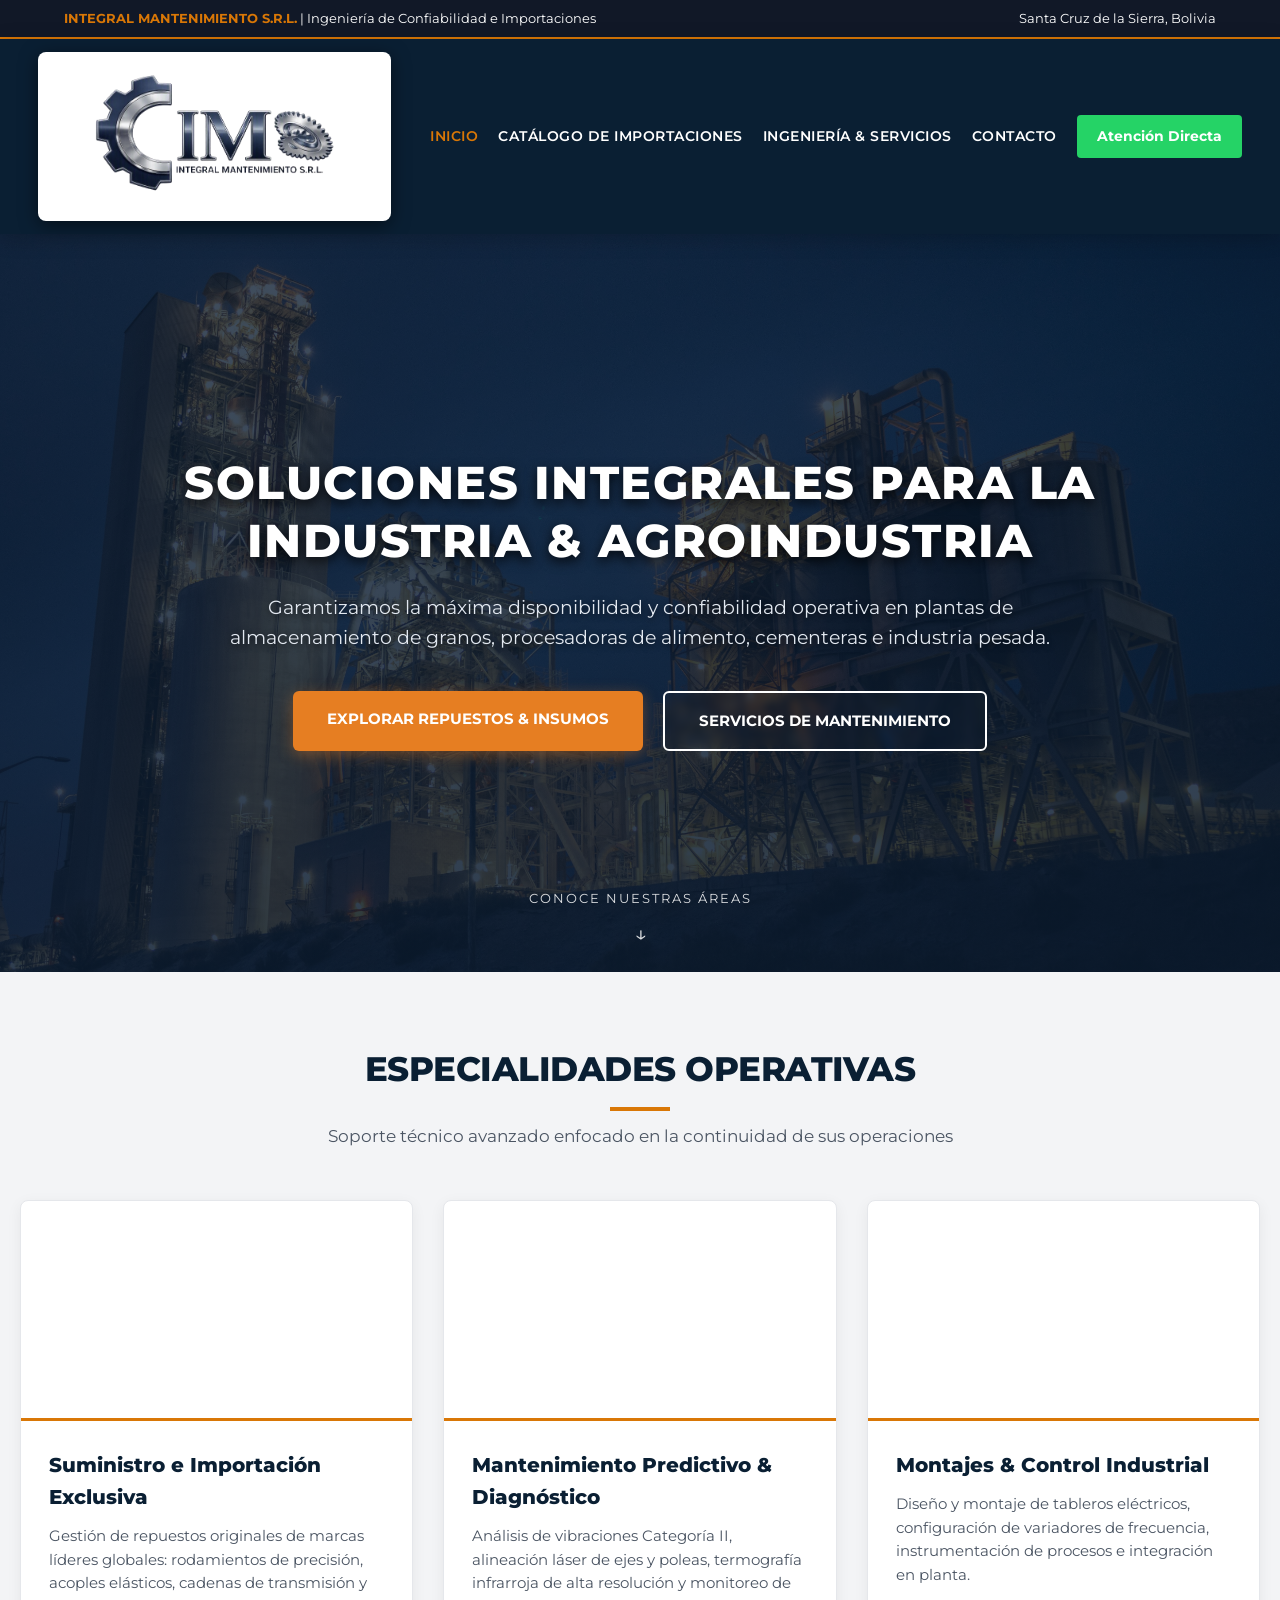
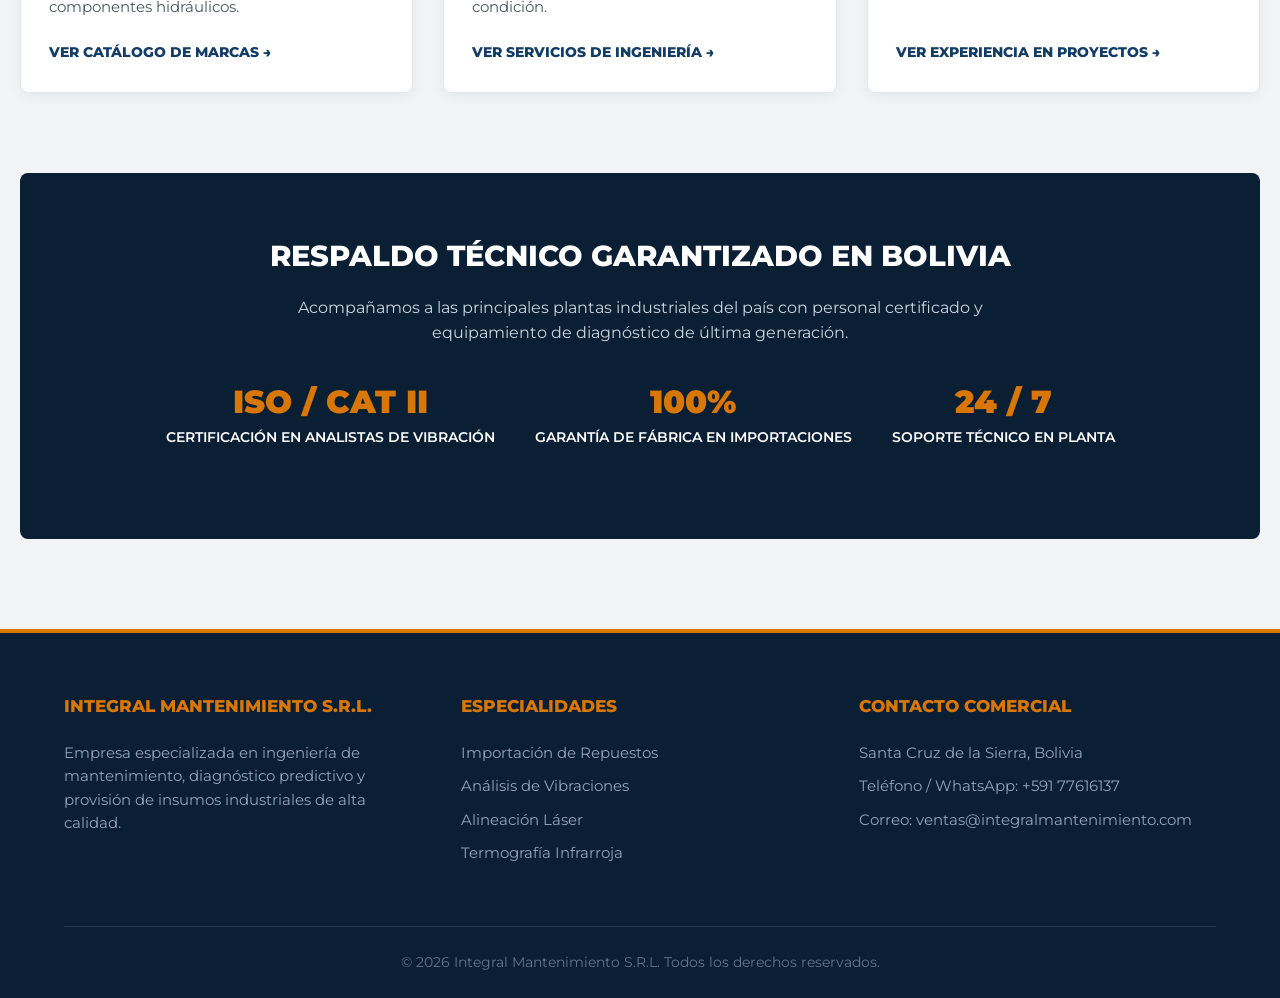
<file: index.html>
<!DOCTYPE html>
<html lang="es">
<head>
  <meta charset="UTF-8">
  <meta name="viewport" content="width=device-width, initial-scale=1.0">
  <title>Integral Mantenimiento S.R.L. | Ingeniería & Importación Agroindustrial</title>
  <link href="https://fonts.googleapis.com/css2?family=Montserrat:wght@400;600;700;800;900&display=swap" rel="stylesheet">
  <style>
    :root {
      --primary: #0a1f33;
      --secondary: #143d66;
      --accent: #d97706;
      --dark: #111827;
      --light: #f3f4f6;
      --white: #ffffff;
      --gray: #4b5563;
      --border: #e5e7eb;
    }

    * { margin: 0; padding: 0; box-sizing: border-box; font-family: 'Montserrat', sans-serif; }
    body { background-color: var(--light); color: var(--dark); line-height: 1.6; }

    /* Top Bar */
    .top-bar { background: var(--dark); color: var(--white); font-size: 0.82rem; padding: 8px 5%; display: flex; justify-content: space-between; align-items: center; border-bottom: 2px solid var(--accent); }
    .top-bar span { color: var(--accent); font-weight: 700; }

    /* Header Nav */
    header { background: var(--primary); padding: 1.2rem 5%; position: sticky; top: 0; z-index: 1000; box-shadow: 0 4px 20px rgba(0,0,0,0.2); }
    .nav-container { max-width: 1280px; margin: 0 auto; display: flex; justify-content: space-between; align-items: center; }
    .brand-logo { color: var(--white); font-size: 1.35rem; font-weight: 900; letter-spacing: -0.5px; text-decoration: none; display: flex; align-items: center; gap: 6px; }
    .brand-logo span { color: var(--accent); }
    nav { display: flex; gap: 24px; align-items: center; }
    nav a { color: var(--white); text-decoration: none; font-weight: 600; font-size: 0.88rem; transition: color 0.3s; text-transform: uppercase; letter-spacing: 0.5px; }
    nav a:hover, nav a.active { color: var(--accent); }
    .btn-ws-header { background: #25d366; color: var(--white) !important; padding: 10px 20px; border-radius: 4px; font-weight: 700; text-transform: none; letter-spacing: 0; transition: background 0.3s; }
    .btn-ws-header:hover { background: #1ebd59; }

    /* Hero Agroindustrial */
    .hero { background: linear-gradient(rgba(10, 31, 51, 0.88), rgba(10, 31, 51, 0.88)), url('https://images.unsplash.com/photo-1595246140625-573b715d11dc?auto=format&fit=crop&w=1600&q=80') center/cover; color: var(--white); padding: 110px 5% 100px; text-align: center; }
    .hero h1 { font-size: 2.7rem; font-weight: 900; margin-bottom: 18px; text-transform: uppercase; letter-spacing: 0.5px; line-height: 1.2; }
    .hero p { font-size: 1.15rem; max-width: 880px; margin: 0 auto 35px; color: #cbd5e1; font-weight: 400; }
    .hero-buttons { display: flex; gap: 18px; justify-content: center; }
    .btn-main { background: var(--accent); color: var(--white); padding: 14px 32px; border-radius: 4px; font-weight: 800; text-decoration: none; text-transform: uppercase; font-size: 0.9rem; transition: all 0.3s; box-shadow: 0 4px 12px rgba(217, 119, 6, 0.3); }
    .btn-sec { background: transparent; border: 2px solid var(--white); color: var(--white); padding: 14px 32px; border-radius: 4px; font-weight: 700; text-decoration: none; text-transform: uppercase; font-size: 0.9rem; transition: all 0.3s; }
    .btn-main:hover { background: #b45309; transform: translateY(-2px); }
    .btn-sec:hover { background: rgba(255,255,255,0.1); transform: translateY(-2px); }

    /* Contenedor */
    .container { max-width: 1280px; margin: 70px auto; padding: 0 20px; }
    .section-header { text-align: center; margin-bottom: 50px; }
    .section-title { font-size: 2.1rem; color: var(--primary); font-weight: 800; text-transform: uppercase; letter-spacing: -0.5px; }
    .section-title::after { content: ''; width: 60px; height: 4px; background: var(--accent); display: block; margin: 12px auto 0; }
    .section-subtitle { color: var(--gray); font-size: 1.05rem; margin-top: 12px; }

    /* Grilla Soluciones */
    .solutions-grid { display: grid; grid-template-columns: repeat(auto-fit, minmax(340px, 1fr)); gap: 30px; }
    .card { background: var(--white); border-radius: 8px; overflow: hidden; box-shadow: 0 4px 15px rgba(0,0,0,0.06); border: 1px solid var(--border); transition: all 0.3s; display: flex; flex-direction: column; }
    .card:hover { transform: translateY(-8px); box-shadow: 0 12px 25px rgba(0,0,0,0.12); }
    .card-img { width: 100%; height: 220px; background-size: cover; background-position: center; border-bottom: 3px solid var(--accent); }
    .card-body { padding: 28px; display: flex; flex-direction: column; flex-grow: 1; }
    .card-title { font-size: 1.25rem; color: var(--primary); font-weight: 800; margin-bottom: 12px; }
    .card-text { font-size: 0.92rem; color: var(--gray); margin-bottom: 22px; flex-grow: 1; line-height: 1.6; }
    .card-link { color: var(--secondary); font-weight: 800; text-decoration: none; font-size: 0.9rem; text-transform: uppercase; display: inline-flex; align-items: center; gap: 8px; transition: color 0.2s; }
    .card-link:hover { color: var(--accent); }

    /* Respaldo / Confianza */
    .trust-banner { background: var(--primary); color: var(--white); padding: 60px 5%; border-radius: 8px; margin: 80px 0 20px; text-align: center; }
    .trust-banner h3 { font-size: 1.8rem; font-weight: 800; margin-bottom: 15px; text-transform: uppercase; }
    .trust-banner p { color: #cbd5e1; max-width: 800px; margin: 0 auto 30px; font-size: 1rem; }
    .trust-stats { display: flex; flex-wrap: wrap; justify-content: center; gap: 40px; margin-top: 30px; }
    .stat-item h4 { font-size: 2rem; color: var(--accent); font-weight: 900; }
    .stat-item p { color: var(--white); font-size: 0.85rem; font-weight: 600; text-transform: uppercase; }

    /* Footer */
    footer { background: var(--primary); color: var(--white); padding: 60px 5% 25px; margin-top: 90px; border-top: 4px solid var(--accent); }
    .footer-container { max-width: 1280px; margin: 0 auto; display: grid; grid-template-columns: repeat(auto-fit, minmax(260px, 1fr)); gap: 40px; }
    .footer-col h4 { font-size: 1.05rem; margin-bottom: 22px; color: var(--accent); text-transform: uppercase; font-weight: 800; }
    .footer-col p, .footer-col a { color: #94a3b8; text-decoration: none; font-size: 0.92rem; display: block; margin-bottom: 10px; transition: color 0.2s; }
    .footer-col a:hover { color: var(--white); }
    .footer-bottom { border-top: 1px solid rgba(255,255,255,0.1); margin-top: 50px; padding-top: 25px; text-align: center; font-size: 0.85rem; color: #64748b; }
  </style>
</head>
<body>

  <!-- Top Bar -->
  <div class="top-bar">
    <div><span>INTEGRAL MANTENIMIENTO S.R.L.</span> | Ingeniería de Confiabilidad e Importaciones</div>
    <div>Santa Cruz de la Sierra, Bolivia</div>
  </div>

  <!-- Header / Nav -->
<header style="padding: 0.8rem 3%;">
    <div class="nav-container" style="display: flex; justify-content: space-between; align-items: center; gap: 20px;">
      
      <!-- Logo Maximizado en Tarjeta Panorámica -->
      <a href="index.html" class="brand-logo" style="background: #ffffff; padding: 12px 40px; border-radius: 8px; display: flex; align-items: center; justify-content: center; box-shadow: 0 4px 18px rgba(0,0,0,0.5); text-decoration: none; flex-grow: 0;">
        <img src="logo.png" alt="Integral Mantenimiento S.R.L." style="height: 145px; width: auto; max-width: 100%; object-fit: contain; display: block;">
      </a>

      <nav style="display: flex; gap: 20px; align-items: center;">
        <a href="index.html" class="active">Inicio</a>
        <a href="productos.html">Catálogo de Importaciones</a>
        <a href="servicios.html">Ingeniería & Servicios</a>
        <a href="contacto.html">Contacto</a>
        <a href="https://wa.me/59177616137?text=Hola,%20deseo%20solicitar%20asesoría%20técnica" class="btn-ws-header" target="_blank">Atención Directa</a>
      </nav>

    </div>
  </header>
 <!-- Hero Principal Estilo Cormaq (Pantalla Completa con Imagen de Fondo) -->
  <section class="hero" style="position: relative; min-height: 82vh; background: linear-gradient(rgba(11, 28, 48, 0.78), rgba(11, 28, 48, 0.85)), url('banner-aereo.jpg')  center/cover no-repeat; display: flex; flex-direction: column; justify-content: center; align-items: center; text-align: center; padding: 60px 20px; color: #ffffff;">
    
    <div style="max-width: 1000px; margin: auto; z-index: 2;">
      
      <!-- Eslogan Principal -->
      <h1 style="font-size: 2.9rem; font-weight: 800; text-transform: uppercase; letter-spacing: 1.5px; line-height: 1.25; margin-bottom: 22px; text-shadow: 0 4px 12px rgba(0,0,0,0.8);">
        SOLUCIONES INTEGRALES PARA LA INDUSTRIA & AGROINDUSTRIA
      </h1>
      
      <!-- Subtítulo -->
      <p style="font-size: 1.2rem; max-width: 820px; margin: 0 auto 38px auto; color: #e2e8f0; line-height: 1.6; text-shadow: 0 2px 6px rgba(0,0,0,0.6);">
        Garantizamos la máxima disponibilidad y confiabilidad operativa en plantas de almacenamiento de granos, procesadoras de alimento, cementeras e industria pesada.
      </p>

      <!-- Botones de Acción -->
      <div style="display: flex; gap: 20px; justify-content: center; flex-wrap: wrap;">
        <a href="productos.html" style="background: #e67e22; color: #ffffff; padding: 16px 34px; border-radius: 6px; font-weight: bold; text-decoration: none; text-transform: uppercase; font-size: 0.95rem; box-shadow: 0 4px 15px rgba(230, 126, 34, 0.4); transition: all 0.3s ease;">
          Explorar Repuestos & Insumos
        </a>
        <a href="servicios.html" style="border: 2px solid #ffffff; color: #ffffff; padding: 16px 34px; border-radius: 6px; font-weight: bold; text-decoration: none; text-transform: uppercase; font-size: 0.95rem; backdrop-filter: blur(4px); transition: all 0.3s ease;">
          Servicios de Mantenimiento
        </a>
      </div>

    </div>

    <!-- Indicador de desplazamiento (Flecha animada hacia abajo) -->
    <div style="position: absolute; bottom: 20px; left: 50%; transform: translateX(-50%); text-align: center; color: #ffffff; opacity: 0.85;">
      <span style="font-size: 0.8rem; text-transform: uppercase; letter-spacing: 2px; display: block; margin-bottom: 6px;">Conoce nuestras áreas</span>
      <div style="font-size: 1.4rem; animation: bounce 2s infinite;">↓</div>
    </div>

  </section>

  <!-- Animación para la flecha -->
  <style>
    @keyframes bounce {
      0%, 20%, 50%, 80%, 100% { transform: translateY(0); }
      40% { transform: translateY(-8px); }
      60% { transform: translateY(-4px); }
    }
  </style>

  <!-- Unidades Principales -->
  <div class="container">
    <div class="section-header">
      <h2 class="section-title">Especialidades Operativas</h2>
      <p class="section-subtitle">Soporte técnico avanzado enfocado en la continuidad de sus operaciones</p>
    </div>

    <div class="solutions-grid">
      <!-- Tarjeta 1: Importación de Componentes -->
      <div class="card">
        <div class="card-img" style="background-image: url('https://images.unsplash.com/photo-1581092160607-ee22621dd758?auto=format&fit=crop&w=800&q=80');"></div>
        <div class="card-body">
          <h3 class="card-title">Suministro e Importación Exclusiva</h3>
          <p class="card-text">Gestión de repuestos originales de marcas líderes globales: rodamientos de precisión, acoples elásticos, cadenas de transmisión y componentes hidráulicos.</p>
          <a href="productos.html" class="card-link">Ver catálogo de marcas &rarr;</a>
        </div>
      </div>

      <!-- Tarjeta 2: Mantenimiento Predictivo -->
      <div class="card">
        <div class="card-img" style="background-image: url('https://images.unsplash.com/photo-1581092335397-9583fe92d232?auto=format&fit=crop&w=800&q=80');"></div>
        <div class="card-body">
          <h3 class="card-title">Mantenimiento Predictivo & Diagnóstico</h3>
          <p class="card-text">Análisis de vibraciones Categoría II, alineación láser de ejes y poleas, termografía infrarroja de alta resolución y monitoreo de condición.</p>
          <a href="servicios.html" class="card-link">Ver servicios de ingeniería &rarr;</a>
        </div>
      </div>

      <!-- Tarjeta 3: Automatización e Instalaciones -->
      <div class="card">
        <div class="card-img" style="background-image: url('https://images.unsplash.com/photo-1581091226825-a6a2a5aee158?auto=format&fit=crop&w=800&q=80');"></div>
        <div class="card-body">
          <h3 class="card-title">Montajes & Control Industrial</h3>
          <p class="card-text">Diseño y montaje de tableros eléctricos, configuración de variadores de frecuencia, instrumentación de procesos e integración en planta.</p>
          <a href="servicios.html" class="card-link">Ver experiencia en proyectos &rarr;</a>
        </div>
      </div>
    </div>

    <!-- Banner de Confianza -->
    <div class="trust-banner">
      <h3>Respaldo Técnico Garantizado en Bolivia</h3>
      <p>Acompañamos a las principales plantas industriales del país con personal certificado y equipamiento de diagnóstico de última generación.</p>
      <div class="trust-stats">
        <div class="stat-item">
          <h4>ISO / CAT II</h4>
          <p>Certificación en Analistas de Vibración</p>
        </div>
        <div class="stat-item">
          <h4>100%</h4>
          <p>Garantía de Fábrica en Importaciones</p>
        </div>
        <div class="stat-item">
          <h4>24 / 7</h4>
          <p>Soporte Técnico en Planta</p>
        </div>
      </div>
    </div>
  </div>

  <!-- Pie de Página Corporativo -->
  <footer>
    <div class="footer-container">
      <div class="footer-col">
        <h4>INTEGRAL MANTENIMIENTO S.R.L.</h4>
        <p>Empresa especializada en ingeniería de mantenimiento, diagnóstico predictivo y provisión de insumos industriales de alta calidad.</p>
      </div>
      <div class="footer-col">
        <h4>Especialidades</h4>
        <a href="productos.html">Importación de Repuestos</a>
        <a href="servicios.html">Análisis de Vibraciones</a>
        <a href="servicios.html">Alineación Láser</a>
        <a href="servicios.html">Termografía Infrarroja</a>
      </div>
      <div class="footer-col">
        <h4>Contacto Comercial</h4>
        <p>Santa Cruz de la Sierra, Bolivia</p>
        <p>Teléfono / WhatsApp: +591 77616137</p>
        <p>Correo: ventas@integralmantenimiento.com</p>
      </div>
    </div>
    <div class="footer-bottom">
      &copy; 2026 Integral Mantenimiento S.R.L. Todos los derechos reservados.
    </div>
  </footer>

</body>
</html>
</file>
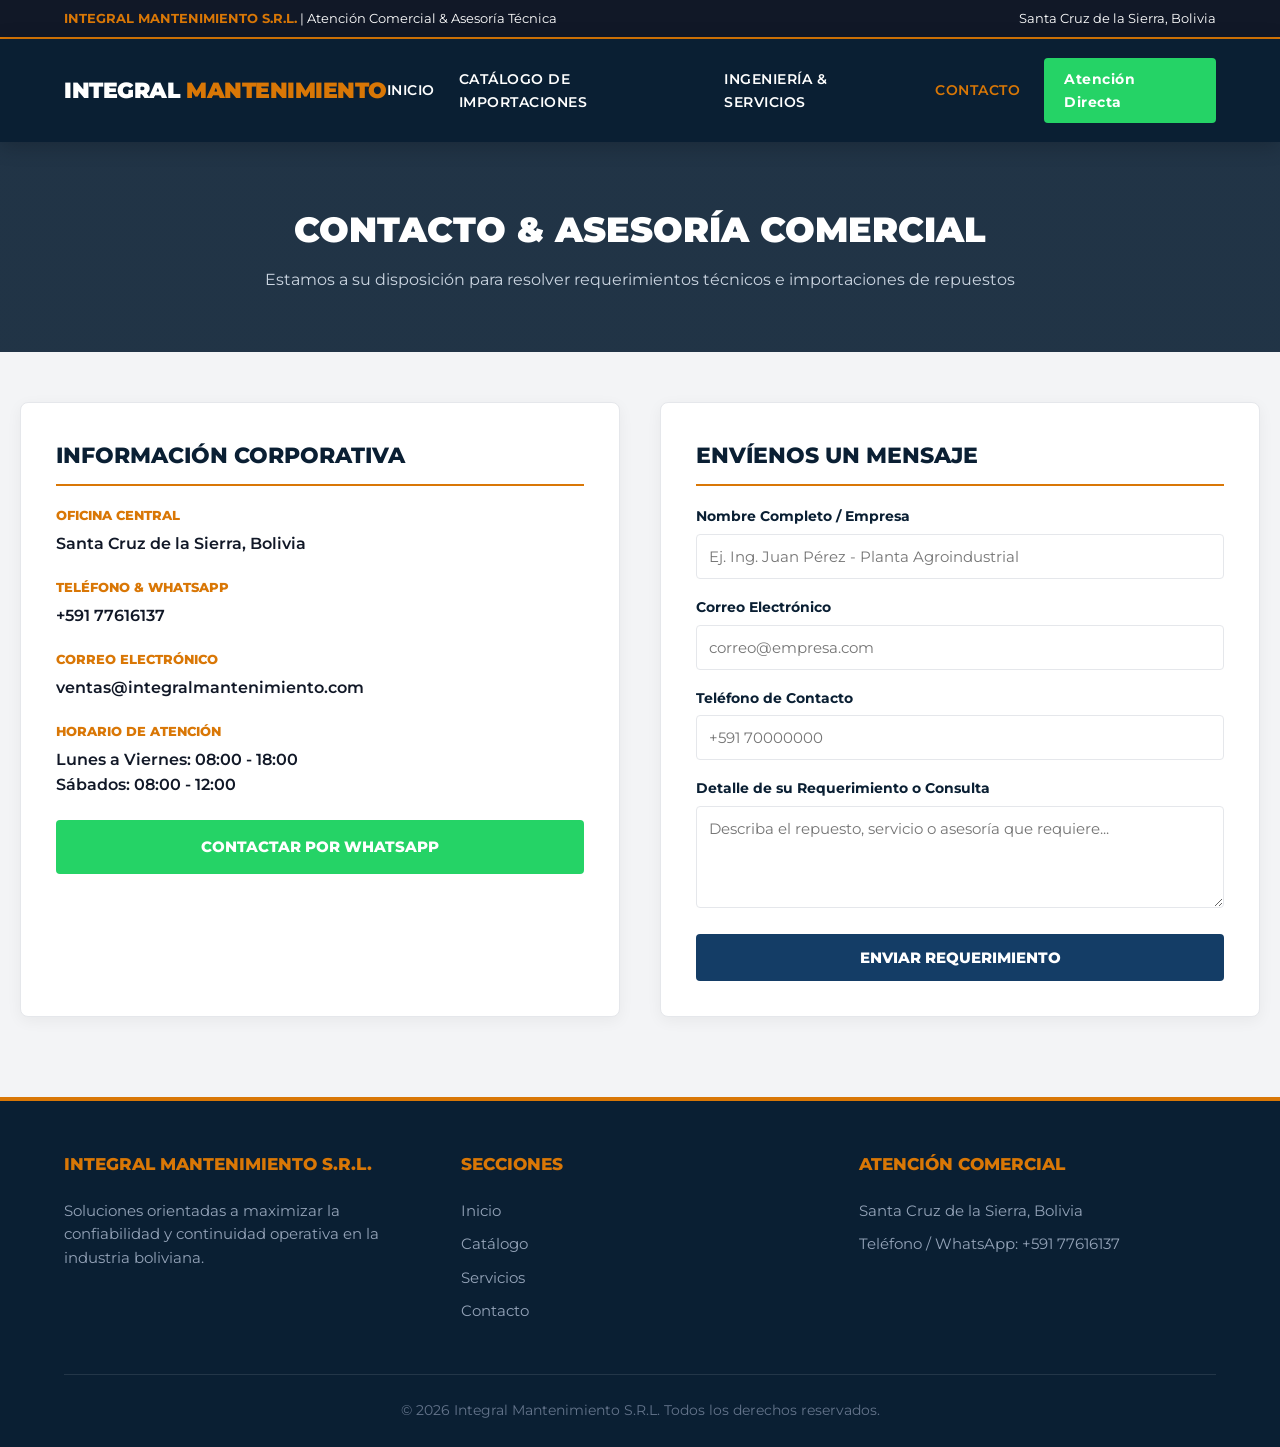
<file: contacto.html>
<!DOCTYPE html>
<html lang="es">
<head>
  <meta charset="UTF-8">
  <meta name="viewport" content="width=device-width, initial-scale=1.0">
  <title>Contacto & Ubicación | Integral Mantenimiento S.R.L.</title>
  <link href="https://fonts.googleapis.com/css2?family=Montserrat:wght@400;600;700;800;900&display=swap" rel="stylesheet">
  <style>
    :root {
      --primary: #0a1f33;
      --secondary: #143d66;
      --accent: #d97706;
      --dark: #111827;
      --light: #f3f4f6;
      --white: #ffffff;
      --gray: #4b5563;
      --border: #e5e7eb;
    }

    * { margin: 0; padding: 0; box-sizing: border-box; font-family: 'Montserrat', sans-serif; }
    body { background-color: var(--light); color: var(--dark); line-height: 1.6; }

    .top-bar { background: var(--dark); color: var(--white); font-size: 0.82rem; padding: 8px 5%; display: flex; justify-content: space-between; align-items: center; border-bottom: 2px solid var(--accent); }
    .top-bar span { color: var(--accent); font-weight: 700; }

    header { background: var(--primary); padding: 1.2rem 5%; position: sticky; top: 0; z-index: 1000; box-shadow: 0 4px 20px rgba(0,0,0,0.2); }
    .nav-container { max-width: 1280px; margin: 0 auto; display: flex; justify-content: space-between; align-items: center; }
    .brand-logo { color: var(--white); font-size: 1.35rem; font-weight: 900; letter-spacing: -0.5px; text-decoration: none; display: flex; align-items: center; gap: 6px; }
    .brand-logo span { color: var(--accent); }
    nav { display: flex; gap: 24px; align-items: center; }
    nav a { color: var(--white); text-decoration: none; font-weight: 600; font-size: 0.88rem; transition: color 0.3s; text-transform: uppercase; letter-spacing: 0.5px; }
    nav a:hover, nav a.active { color: var(--accent); }
    .btn-ws-header { background: #25d366; color: var(--white) !important; padding: 10px 20px; border-radius: 4px; font-weight: 700; text-transform: none; }

    .page-banner { background: linear-gradient(rgba(10, 31, 51, 0.9), rgba(10, 31, 51, 0.9)), url('https://images.unsplash.com/photo-1581091226825-a6a2a5aee158?auto=format&fit=crop&w=1600&q=80') center/cover; color: var(--white); padding: 60px 5%; text-align: center; }
    .page-banner h1 { font-size: 2.2rem; font-weight: 900; text-transform: uppercase; }
    .page-banner p { color: #cbd5e1; font-size: 1rem; margin-top: 8px; }

    .container { max-width: 1280px; margin: 50px auto; padding: 0 20px; }

    /* Layout Contacto */
    .contact-layout { display: grid; grid-template-columns: repeat(auto-fit, minmax(340px, 1fr)); gap: 40px; }
    .contact-card { background: var(--white); border: 1px solid var(--border); border-radius: 8px; padding: 35px; box-shadow: 0 4px 15px rgba(0,0,0,0.05); }
    .contact-card h3 { font-size: 1.4rem; color: var(--primary); font-weight: 800; margin-bottom: 20px; border-bottom: 2px solid var(--accent); padding-bottom: 10px; text-transform: uppercase; }
    
    .info-item { margin-bottom: 22px; }
    .info-item label { font-size: 0.8rem; font-weight: 800; color: var(--accent); text-transform: uppercase; display: block; margin-bottom: 4px; }
    .info-item p, .info-item a { font-size: 1rem; color: var(--dark); text-decoration: none; font-weight: 600; }
    
    /* Formulario */
    .form-group { margin-bottom: 18px; }
    .form-group label { display: block; font-size: 0.85rem; font-weight: 700; color: var(--primary); margin-bottom: 6px; }
    .form-group input, .form-group textarea { width: 100%; padding: 12px; border: 1px solid var(--border); border-radius: 4px; font-size: 0.95rem; outline: none; }
    .form-group input:focus, .form-group textarea:focus { border-color: var(--secondary); }
    .btn-submit { background: var(--secondary); color: var(--white); width: 100%; padding: 14px; border: none; border-radius: 4px; font-weight: 800; font-size: 0.95rem; text-transform: uppercase; cursor: pointer; transition: background 0.2s; }
    .btn-submit:hover { background: var(--primary); }

    .btn-ws-direct { background: #25d366; color: var(--white); display: flex; align-items: center; justify-content: center; gap: 10px; padding: 15px; border-radius: 4px; text-decoration: none; font-weight: 800; text-transform: uppercase; font-size: 0.95rem; margin-top: 20px; transition: background 0.2s; }
    .btn-ws-direct:hover { background: #1ebd59; }

    footer { background: var(--primary); color: var(--white); padding: 50px 5% 25px; margin-top: 80px; border-top: 4px solid var(--accent); }
    .footer-container { max-width: 1280px; margin: 0 auto; display: grid; grid-template-columns: repeat(auto-fit, minmax(260px, 1fr)); gap: 40px; }
    .footer-col h4 { font-size: 1.05rem; margin-bottom: 22px; color: var(--accent); text-transform: uppercase; font-weight: 800; }
    .footer-col p, .footer-col a { color: #94a3b8; text-decoration: none; font-size: 0.92rem; display: block; margin-bottom: 10px; }
    .footer-bottom { border-top: 1px solid rgba(255,255,255,0.1); margin-top: 40px; padding-top: 25px; text-align: center; font-size: 0.85rem; color: #64748b; }
  </style>
</head>
<body>

  <div class="top-bar">
    <div><span>INTEGRAL MANTENIMIENTO S.R.L.</span> | Atención Comercial & Asesoría Técnica</div>
    <div>Santa Cruz de la Sierra, Bolivia</div>
  </div>

  <header>
    <div class="nav-container">
      <a href="index.html" class="brand-logo">INTEGRAL <span>MANTENIMIENTO</span></a>
      <nav>
        <a href="index.html">Inicio</a>
        <a href="productos.html">Catálogo de Importaciones</a>
        <a href="servicios.html">Ingeniería & Servicios</a>
        <a href="contacto.html" class="active">Contacto</a>
        <a href="https://wa.me/59177616137?text=Hola,%20deseo%20comunicarme%20con%20un%20asesor" class="btn-ws-header" target="_blank">Atención Directa</a>
      </nav>
    </div>
  </header>

  <section class="page-banner">
    <h1>Contacto & Asesoría Comercial</h1>
    <p>Estamos a su disposición para resolver requerimientos técnicos e importaciones de repuestos</p>
  </section>

  <div class="container">

    <div class="contact-layout">

      <!-- Información Corporativa -->
      <div class="contact-card">
        <h3>Información Corporativa</h3>
        
        <div class="info-item">
          <label>Oficina Central</label>
          <p>Santa Cruz de la Sierra, Bolivia</p>
        </div>

        <div class="info-item">
          <label>Teléfono & WhatsApp</label>
          <p><a href="https://wa.me/59177616137" target="_blank">+591 77616137</a></p>
        </div>

        <div class="info-item">
          <label>Correo Electrónico</label>
          <p><a href="mailto:ventas@integralmantenimiento.com">ventas@integralmantenimiento.com</a></p>
        </div>

        <div class="info-item">
          <label>Horario de Atención</label>
          <p>Lunes a Viernes: 08:00 - 18:00</p>
          <p>Sábados: 08:00 - 12:00</p>
        </div>

        <a href="https://wa.me/59177616137?text=Hola,%20solicito%20atención%20comercial%20inmediata" class="btn-ws-direct" target="_blank">
          Contactar por WhatsApp
        </a>
      </div>

      <!-- Formulario de Consulta -->
      <div class="contact-card">
        <h3>Envíenos un Mensaje</h3>
        <form onsubmit="event.preventDefault(); alert('Gracias por su mensaje. Un asesor técnico de Integral Mantenimiento S.R.L. se pondrá en contacto a la brevedad.');">
          <div class="form-group">
            <label>Nombre Completo / Empresa</label>
            <input type="text" placeholder="Ej. Ing. Juan Pérez - Planta Agroindustrial" required>
          </div>
          <div class="form-group">
            <label>Correo Electrónico</label>
            <input type="email" placeholder="correo@empresa.com" required>
          </div>
          <div class="form-group">
            <label>Teléfono de Contacto</label>
            <input type="tel" placeholder="+591 70000000" required>
          </div>
          <div class="form-group">
            <label>Detalle de su Requerimiento o Consulta</label>
            <textarea rows="4" placeholder="Describa el repuesto, servicio o asesoría que requiere..." required></textarea>
          </div>
          <button type="submit" class="btn-submit">Enviar Requerimiento</button>
        </form>
      </div>

    </div>

  </div>

  <footer>
    <div class="footer-container">
      <div class="footer-col">
        <h4>INTEGRAL MANTENIMIENTO S.R.L.</h4>
        <p>Soluciones orientadas a maximizar la confiabilidad y continuidad operativa en la industria boliviana.</p>
      </div>
      <div class="footer-col">
        <h4>Secciones</h4>
        <a href="index.html">Inicio</a>
        <a href="productos.html">Catálogo</a>
        <a href="servicios.html">Servicios</a>
        <a href="contacto.html">Contacto</a>
      </div>
      <div class="footer-col">
        <h4>Atención Comercial</h4>
        <p>Santa Cruz de la Sierra, Bolivia</p>
        <p>Teléfono / WhatsApp: +591 77616137</p>
      </div>
    </div>
    <div class="footer-bottom">
      &copy; 2026 Integral Mantenimiento S.R.L. Todos los derechos reservados.
    </div>
  </footer>

</body>
</html>
</file>
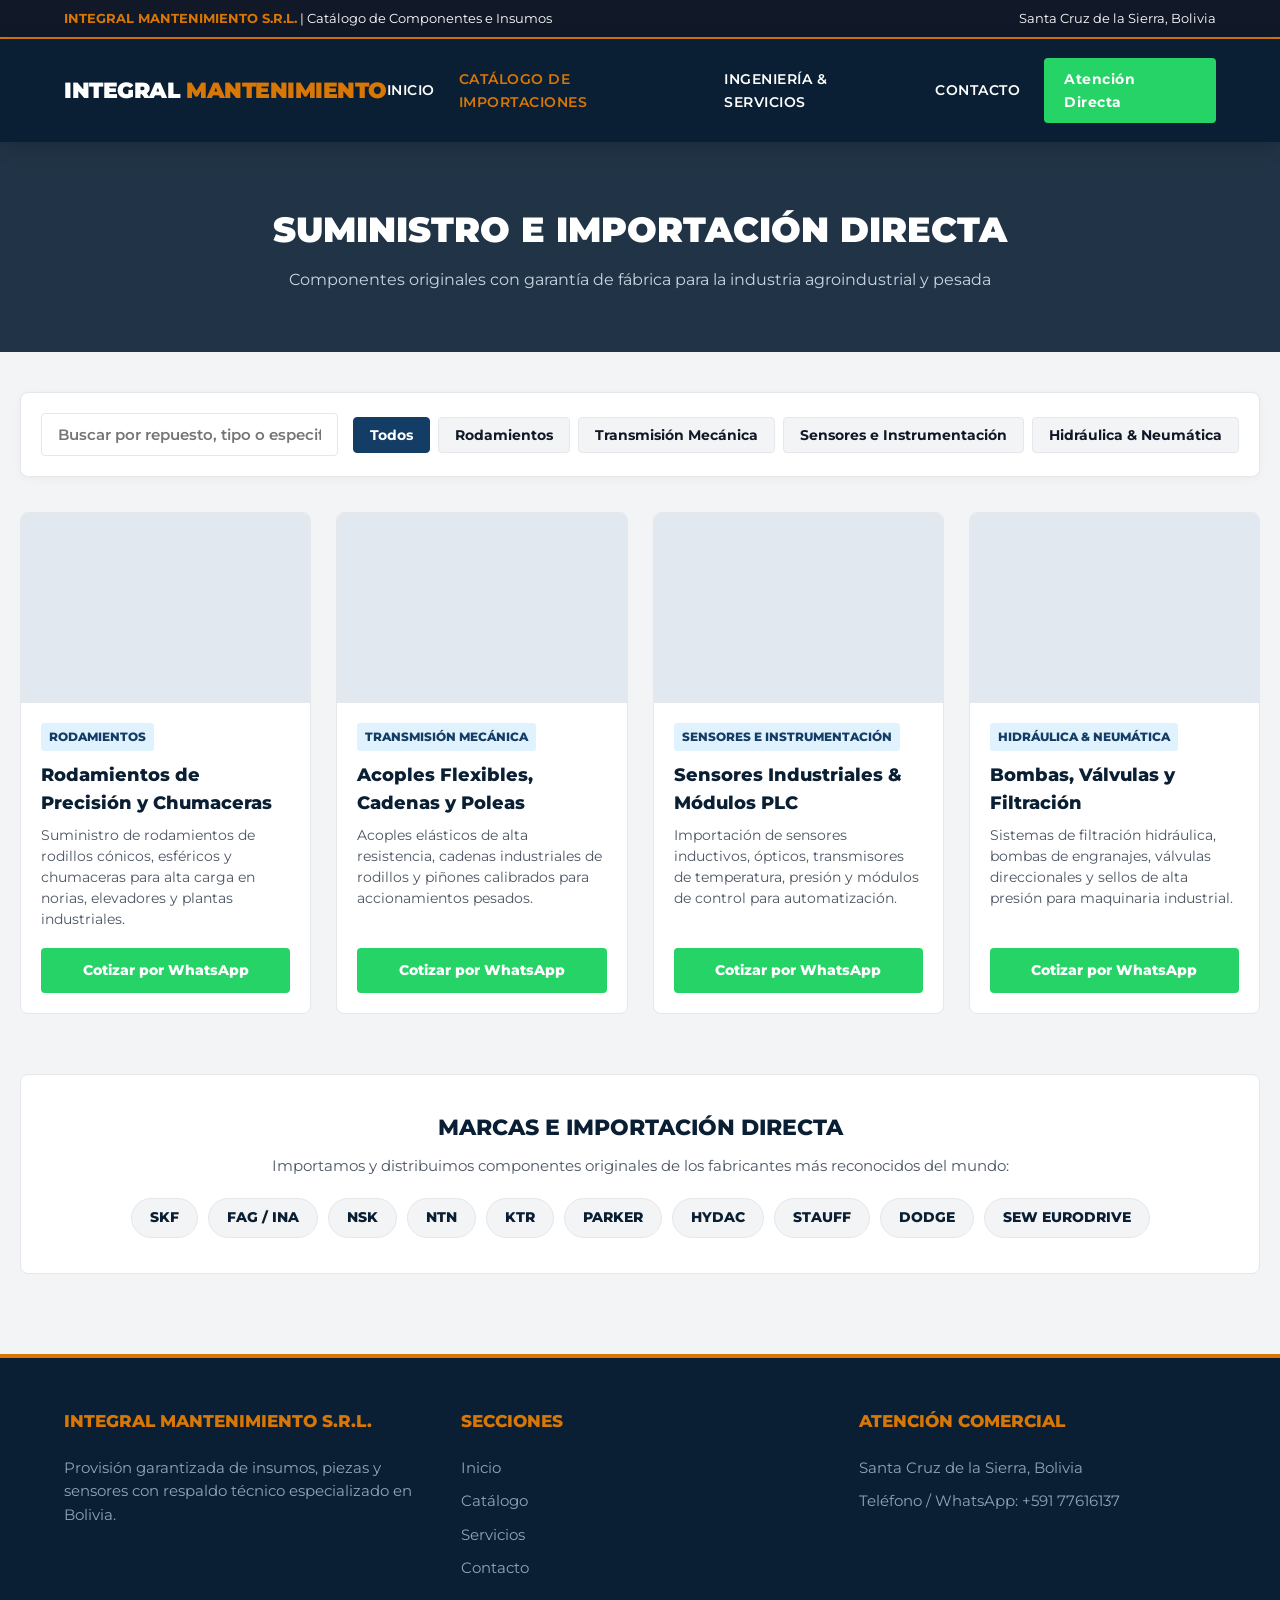
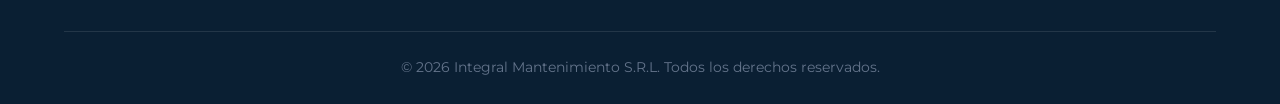
<file: productos.html>
<!DOCTYPE html>
<html lang="es">
<head>
  <meta charset="UTF-8">
  <meta name="viewport" content="width=device-width, initial-scale=1.0">
  <title>Catálogo de Importaciones | Integral Mantenimiento S.R.L.</title>
  <link href="https://fonts.googleapis.com/css2?family=Montserrat:wght@400;600;700;800;900&display=swap" rel="stylesheet">
  <style>
    :root {
      --primary: #0a1f33;
      --secondary: #143d66;
      --accent: #d97706;
      --dark: #111827;
      --light: #f3f4f6;
      --white: #ffffff;
      --gray: #4b5563;
      --border: #e5e7eb;
    }

    * { margin: 0; padding: 0; box-sizing: border-box; font-family: 'Montserrat', sans-serif; }
    body { background-color: var(--light); color: var(--dark); line-height: 1.6; }

    .top-bar { background: var(--dark); color: var(--white); font-size: 0.82rem; padding: 8px 5%; display: flex; justify-content: space-between; align-items: center; border-bottom: 2px solid var(--accent); }
    .top-bar span { color: var(--accent); font-weight: 700; }

    header { background: var(--primary); padding: 1.2rem 5%; position: sticky; top: 0; z-index: 1000; box-shadow: 0 4px 20px rgba(0,0,0,0.2); }
    .nav-container { max-width: 1280px; margin: 0 auto; display: flex; justify-content: space-between; align-items: center; }
    .brand-logo { color: var(--white); font-size: 1.35rem; font-weight: 900; letter-spacing: -0.5px; text-decoration: none; display: flex; align-items: center; gap: 6px; }
    .brand-logo span { color: var(--accent); }
    nav { display: flex; gap: 24px; align-items: center; }
    nav a { color: var(--white); text-decoration: none; font-weight: 600; font-size: 0.88rem; transition: color 0.3s; text-transform: uppercase; letter-spacing: 0.5px; }
    nav a:hover, nav a.active { color: var(--accent); }
    .btn-ws-header { background: #25d366; color: var(--white) !important; padding: 10px 20px; border-radius: 4px; font-weight: 700; text-transform: none; }

    .page-banner { background: linear-gradient(rgba(10, 31, 51, 0.9), rgba(10, 31, 51, 0.9)), url('https://images.unsplash.com/photo-1581092160607-ee22621dd758?auto=format&fit=crop&w=1600&q=80') center/cover; color: var(--white); padding: 60px 5%; text-align: center; }
    .page-banner h1 { font-size: 2.2rem; font-weight: 900; text-transform: uppercase; }
    .page-banner p { color: #cbd5e1; font-size: 1rem; margin-top: 8px; }

    .container { max-width: 1280px; margin: 40px auto; padding: 0 20px; }

    /* Controles de Filtro */
    .controls-card { background: var(--white); padding: 20px; border-radius: 8px; border: 1px solid var(--border); margin-bottom: 35px; box-shadow: 0 2px 10px rgba(0,0,0,0.04); display: flex; flex-wrap: wrap; gap: 15px; justify-content: space-between; align-items: center; }
    .search-input { flex: 1; min-width: 280px; }
    .search-input input { width: 100%; padding: 11px 16px; border: 1px solid var(--border); border-radius: 4px; font-size: 0.95rem; outline: none; font-weight: 600; }
    .filter-buttons { display: flex; gap: 8px; flex-wrap: wrap; }
    .btn-filter { background: var(--light); border: 1px solid var(--border); padding: 9px 16px; border-radius: 4px; font-weight: 700; font-size: 0.85rem; color: var(--dark); cursor: pointer; transition: all 0.2s; }
    .btn-filter.active, .btn-filter:hover { background: var(--secondary); color: var(--white); border-color: var(--secondary); }

    /* Grid de Productos */
    .product-grid { display: grid; grid-template-columns: repeat(auto-fill, minmax(280px, 1fr)); gap: 25px; }
    .product-card { background: var(--white); border: 1px solid var(--border); border-radius: 8px; overflow: hidden; display: flex; flex-direction: column; transition: transform 0.2s, box-shadow 0.2s; }
    .product-card:hover { transform: translateY(-5px); box-shadow: 0 8px 20px rgba(0,0,0,0.08); }
    .product-img { height: 190px; background: #e2e8f0 center/cover; border-bottom: 1px solid var(--border); }
    .product-body { padding: 20px; display: flex; flex-direction: column; flex-grow: 1; }
    .product-tag { background: #e0f2fe; color: var(--secondary); font-size: 0.75rem; font-weight: 800; padding: 4px 8px; border-radius: 3px; width: fit-content; text-transform: uppercase; margin-bottom: 10px; }
    .product-title { font-size: 1.1rem; color: var(--primary); font-weight: 800; margin-bottom: 8px; }
    .product-desc { font-size: 0.88rem; color: var(--gray); margin-bottom: 18px; flex-grow: 1; line-height: 1.5; }
    .btn-quote { background: #25d366; color: var(--white); text-align: center; padding: 11px; border-radius: 4px; text-decoration: none; font-weight: 800; font-size: 0.88rem; transition: background 0.2s; }
    .btn-quote:hover { background: #1ebd59; }

    /* Seccion Marcas */
    .brands-box { background: var(--white); padding: 35px 20px; border-radius: 8px; border: 1px solid var(--border); margin: 60px 0; text-align: center; }
    .brands-box h3 { font-size: 1.4rem; color: var(--primary); font-weight: 800; text-transform: uppercase; margin-bottom: 8px; }
    .brands-box p { color: var(--gray); font-size: 0.95rem; margin-bottom: 20px; }
    .brand-tags { display: flex; flex-wrap: wrap; justify-content: center; gap: 10px; }
    .brand-chip { background: var(--light); border: 1px solid var(--border); padding: 8px 18px; border-radius: 20px; font-weight: 800; font-size: 0.85rem; color: var(--primary); }

    footer { background: var(--primary); color: var(--white); padding: 50px 5% 25px; margin-top: 80px; border-top: 4px solid var(--accent); }
    .footer-container { max-width: 1280px; margin: 0 auto; display: grid; grid-template-columns: repeat(auto-fit, minmax(260px, 1fr)); gap: 40px; }
    .footer-col h4 { font-size: 1.05rem; margin-bottom: 22px; color: var(--accent); text-transform: uppercase; font-weight: 800; }
    .footer-col p, .footer-col a { color: #94a3b8; text-decoration: none; font-size: 0.92rem; display: block; margin-bottom: 10px; }
    .footer-bottom { border-top: 1px solid rgba(255,255,255,0.1); margin-top: 40px; padding-top: 25px; text-align: center; font-size: 0.85rem; color: #64748b; }
  </style>
</head>
<body>

  <div class="top-bar">
    <div><span>INTEGRAL MANTENIMIENTO S.R.L.</span> | Catálogo de Componentes e Insumos</div>
    <div>Santa Cruz de la Sierra, Bolivia</div>
  </div>

  <header>
    <div class="nav-container">
      <a href="index.html" class="brand-logo">INTEGRAL <span>MANTENIMIENTO</span></a>
      <nav>
        <a href="index.html">Inicio</a>
        <a href="productos.html" class="active">Catálogo de Importaciones</a>
        <a href="servicios.html">Ingeniería & Servicios</a>
        <a href="contacto.html">Contacto</a>
        <a href="https://wa.me/59177616137?text=Hola,%20deseo%20solicitar%20cotización" class="btn-ws-header" target="_blank">Atención Directa</a>
      </nav>
    </div>
  </header>

  <section class="page-banner">
    <h1>Suministro e Importación Directa</h1>
    <p>Componentes originales con garantía de fábrica para la industria agroindustrial y pesada</p>
  </section>

  <div class="container">

    <div class="controls-card">
      <div class="search-input">
        <input type="text" id="searchInput" onkeyup="filterProducts()" placeholder="Buscar por repuesto, tipo o especificación...">
      </div>
      <div class="filter-buttons">
        <button class="btn-filter active" onclick="filterCategory('all')">Todos</button>
        <button class="btn-filter" onclick="filterCategory('rodamientos')">Rodamientos</button>
        <button class="btn-filter" onclick="filterCategory('transmision')">Transmisión Mecánica</button>
        <button class="btn-filter" onclick="filterCategory('sensores')">Sensores e Instrumentación</button>
        <button class="btn-filter" onclick="filterCategory('hidraulica')">Hidráulica & Neumática</button>
      </div>
    </div>

    <div class="product-grid" id="productGrid">
      
      <!-- Producto 1 -->
      <div class="product-card" data-category="rodamientos">
        <div class="product-img" style="background-image: url('https://images.unsplash.com/photo-1581092160607-ee22621dd758?auto=format&fit=crop&w=600&q=80');"></div>
        <div class="product-body">
          <span class="product-tag">Rodamientos</span>
          <h3 class="product-title">Rodamientos de Precisión y Chumaceras</h3>
          <p class="product-desc">Suministro de rodamientos de rodillos cónicos, esféricos y chumaceras para alta carga en norias, elevadores y plantas industriales.</p>
          <a href="https://wa.me/59177616137?text=Hola,%20solicito%20cotización:%20Rodamientos%20de%20Precisión" class="btn-quote" target="_blank">Cotizar por WhatsApp</a>
        </div>
      </div>

      <!-- Producto 2 -->
      <div class="product-card" data-category="transmision">
        <div class="product-img" style="background-image: url('https://images.unsplash.com/photo-1581091226825-a6a2a5aee158?auto=format&fit=crop&w=600&q=80');"></div>
        <div class="product-body">
          <span class="product-tag">Transmisión Mecánica</span>
          <h3 class="product-title">Acoples Flexibles, Cadenas y Poleas</h3>
          <p class="product-desc">Acoples elásticos de alta resistencia, cadenas industriales de rodillos y piñones calibrados para accionamientos pesados.</p>
          <a href="https://wa.me/59177616137?text=Hola,%20solicito%20cotización:%20Acoples%20y%20Cadenas" class="btn-quote" target="_blank">Cotizar por WhatsApp</a>
        </div>
      </div>

      <!-- Producto 3 -->
      <div class="product-card" data-category="sensores">
        <div class="product-img" style="background-image: url('https://images.unsplash.com/photo-1581092335397-9583fe92d232?auto=format&fit=crop&w=600&q=80');"></div>
        <div class="product-body">
          <span class="product-tag">Sensores e Instrumentación</span>
          <h3 class="product-title">Sensores Industriales & Módulos PLC</h3>
          <p class="product-desc">Importación de sensores inductivos, ópticos, transmisores de temperatura, presión y módulos de control para automatización.</p>
          <a href="https://wa.me/59177616137?text=Hola,%20solicito%20cotización:%20Sensores%20e%20Instrumentación" class="btn-quote" target="_blank">Cotizar por WhatsApp</a>
        </div>
      </div>

      <!-- Producto 4 -->
      <div class="product-card" data-category="hidraulica">
        <div class="product-img" style="background-image: url('https://images.unsplash.com/photo-1581092580497-e0d23cbdf1dc?auto=format&fit=crop&w=600&q=80');"></div>
        <div class="product-body">
          <span class="product-tag">Hidráulica & Neumática</span>
          <h3 class="product-title">Bombas, Válvulas y Filtración</h3>
          <p class="product-desc">Sistemas de filtración hidráulica, bombas de engranajes, válvulas direccionales y sellos de alta presión para maquinaria industrial.</p>
          <a href="https://wa.me/59177616137?text=Hola,%20solicito%20cotización:%20Componentes%20Hidráulicos" class="btn-quote" target="_blank">Cotizar por WhatsApp</a>
        </div>
      </div>

    </div>

    <!-- Marcas -->
    <div class="brands-box">
      <h3>Marcas e Importación Directa</h3>
      <p>Importamos y distribuimos componentes originales de los fabricantes más reconocidos del mundo:</p>
      <div class="brand-tags">
        <span class="brand-chip">SKF</span>
        <span class="brand-chip">FAG / INA</span>
        <span class="brand-chip">NSK</span>
        <span class="brand-chip">NTN</span>
        <span class="brand-chip">KTR</span>
        <span class="brand-chip">PARKER</span>
        <span class="brand-chip">HYDAC</span>
        <span class="brand-chip">STAUFF</span>
        <span class="brand-chip">DODGE</span>
        <span class="brand-chip">SEW EURODRIVE</span>
      </div>
    </div>

  </div>

  <footer>
    <div class="footer-container">
      <div class="footer-col">
        <h4>INTEGRAL MANTENIMIENTO S.R.L.</h4>
        <p>Provisión garantizada de insumos, piezas y sensores con respaldo técnico especializado en Bolivia.</p>
      </div>
      <div class="footer-col">
        <h4>Secciones</h4>
        <a href="index.html">Inicio</a>
        <a href="productos.html">Catálogo</a>
        <a href="servicios.html">Servicios</a>
        <a href="contacto.html">Contacto</a>
      </div>
      <div class="footer-col">
        <h4>Atención Comercial</h4>
        <p>Santa Cruz de la Sierra, Bolivia</p>
        <p>Teléfono / WhatsApp: +591 77616137</p>
      </div>
    </div>
    <div class="footer-bottom">
      &copy; 2026 Integral Mantenimiento S.R.L. Todos los derechos reservados.
    </div>
  </footer>

  <script>
    function filterCategory(category) {
      const buttons = document.querySelectorAll('.btn-filter');
      buttons.forEach(btn => btn.classList.remove('active'));
      event.target.classList.add('active');

      const cards = document.querySelectorAll('.product-card');
      cards.forEach(card => {
        if (category === 'all' || card.getAttribute('data-category') === category) {
          card.style.display = 'flex';
        } else {
          card.style.display = 'none';
        }
      });
    }

    function filterProducts() {
      const input = document.getElementById('searchInput').value.toLowerCase();
      const cards = document.querySelectorAll('.product-card');

      cards.forEach(card => {
        const title = card.querySelector('.product-title').innerText.toLowerCase();
        const desc = card.querySelector('.product-desc').innerText.toLowerCase();
        const tag = card.querySelector('.product-tag').innerText.toLowerCase();

        if (title.includes(input) || desc.includes(input) || tag.includes(input)) {
          card.style.display = 'flex';
        } else {
          card.style.display = 'none';
        }
      });
    }
  </script>
</body>
</html>
</file>
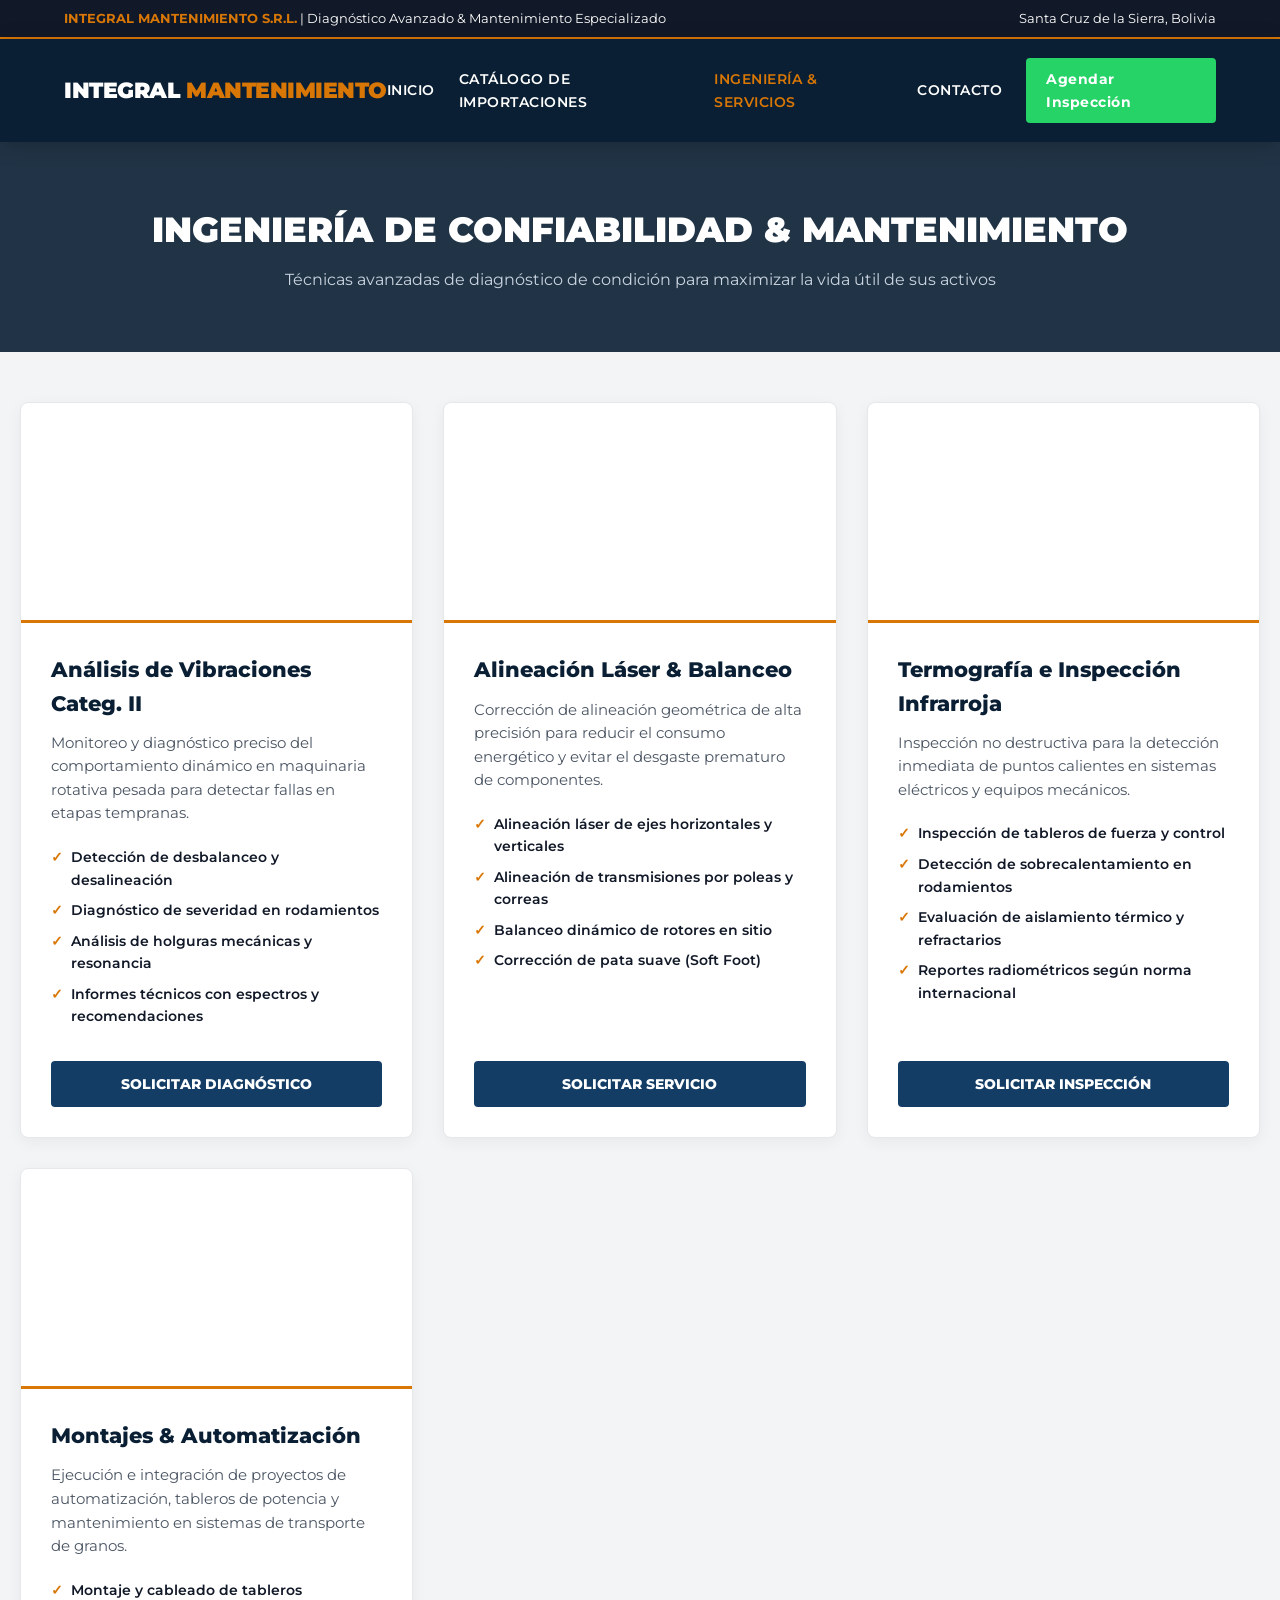
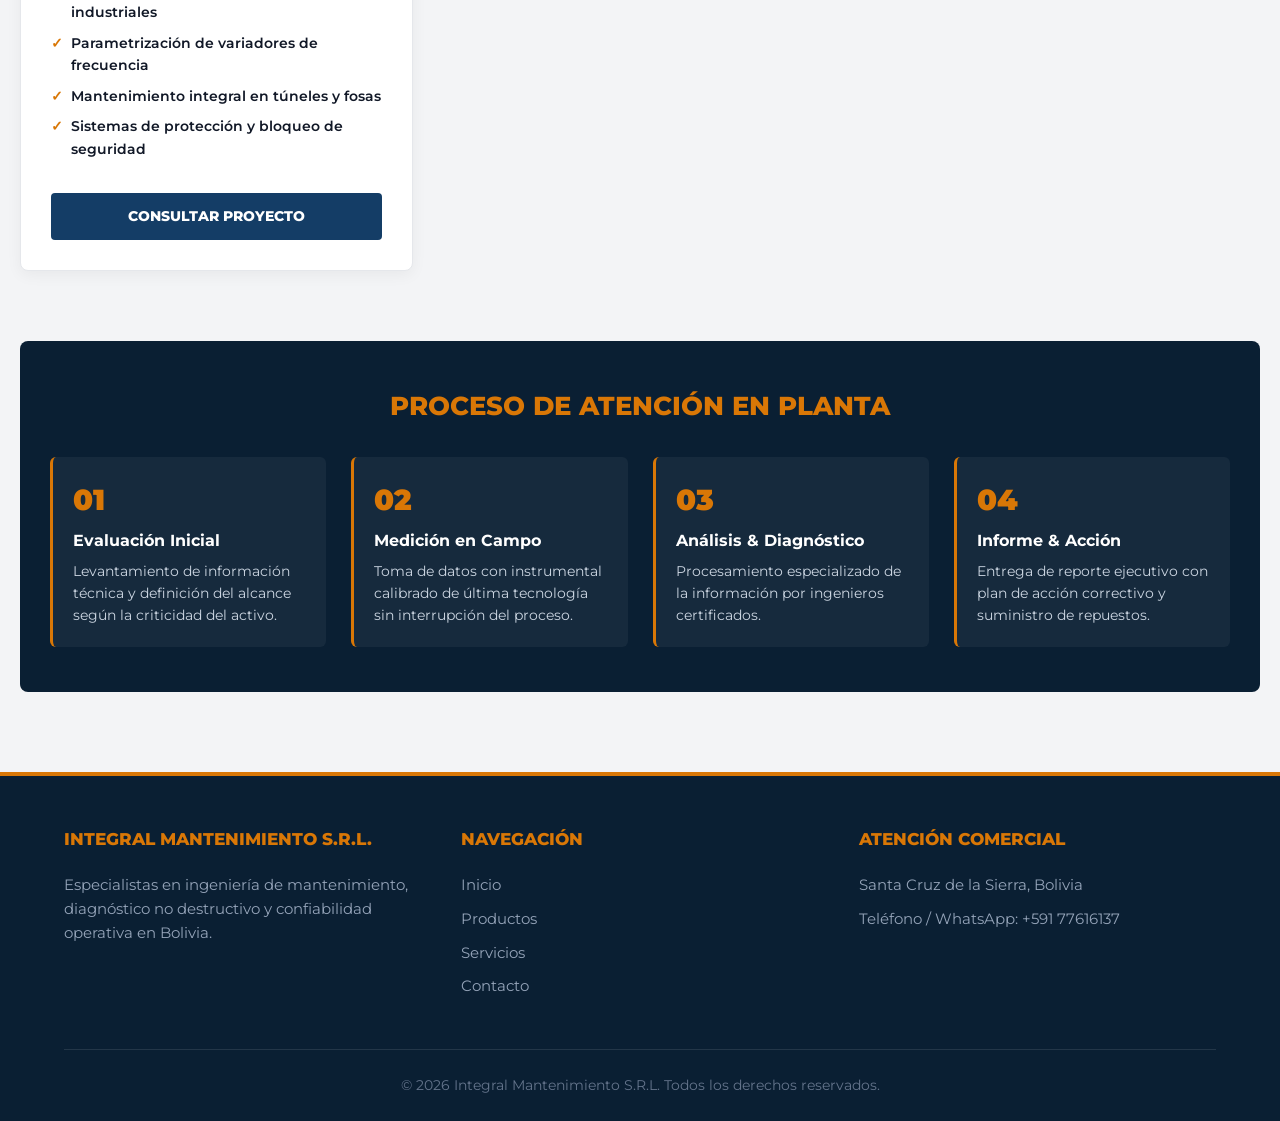
<file: servicios.html>
<!DOCTYPE html>
<html lang="es">
<head>
  <meta charset="UTF-8">
  <meta name="viewport" content="width=device-width, initial-scale=1.0">
  <title>Ingeniería & Servicios Técnicos | Integral Mantenimiento S.R.L.</title>
  <link href="https://fonts.googleapis.com/css2?family=Montserrat:wght@400;600;700;800;900&display=swap" rel="stylesheet">
  <style>
    :root {
      --primary: #0a1f33;
      --secondary: #143d66;
      --accent: #d97706;
      --dark: #111827;
      --light: #f3f4f6;
      --white: #ffffff;
      --gray: #4b5563;
      --border: #e5e7eb;
    }

    * { margin: 0; padding: 0; box-sizing: border-box; font-family: 'Montserrat', sans-serif; }
    body { background-color: var(--light); color: var(--dark); line-height: 1.6; }

    .top-bar { background: var(--dark); color: var(--white); font-size: 0.82rem; padding: 8px 5%; display: flex; justify-content: space-between; align-items: center; border-bottom: 2px solid var(--accent); }
    .top-bar span { color: var(--accent); font-weight: 700; }

    header { background: var(--primary); padding: 1.2rem 5%; position: sticky; top: 0; z-index: 1000; box-shadow: 0 4px 20px rgba(0,0,0,0.2); }
    .nav-container { max-width: 1280px; margin: 0 auto; display: flex; justify-content: space-between; align-items: center; }
    .brand-logo { color: var(--white); font-size: 1.35rem; font-weight: 900; letter-spacing: -0.5px; text-decoration: none; display: flex; align-items: center; gap: 6px; }
    .brand-logo span { color: var(--accent); }
    nav { display: flex; gap: 24px; align-items: center; }
    nav a { color: var(--white); text-decoration: none; font-weight: 600; font-size: 0.88rem; transition: color 0.3s; text-transform: uppercase; letter-spacing: 0.5px; }
    nav a:hover, nav a.active { color: var(--accent); }
    .btn-ws-header { background: #25d366; color: var(--white) !important; padding: 10px 20px; border-radius: 4px; font-weight: 700; text-transform: none; }

    .page-banner { background: linear-gradient(rgba(10, 31, 51, 0.9), rgba(10, 31, 51, 0.9)), url('https://images.unsplash.com/photo-1581092335397-9583fe92d232?auto=format&fit=crop&w=1600&q=80') center/cover; color: var(--white); padding: 60px 5%; text-align: center; }
    .page-banner h1 { font-size: 2.2rem; font-weight: 900; text-transform: uppercase; }
    .page-banner p { color: #cbd5e1; font-size: 1rem; margin-top: 8px; }

    .container { max-width: 1280px; margin: 50px auto; padding: 0 20px; }

    /* Grid de Servicios */
    .services-grid { display: grid; grid-template-columns: repeat(auto-fit, minmax(350px, 1fr)); gap: 30px; }
    .service-card { background: var(--white); border: 1px solid var(--border); border-radius: 8px; overflow: hidden; box-shadow: 0 4px 15px rgba(0,0,0,0.05); display: flex; flex-direction: column; transition: transform 0.3s; }
    .service-card:hover { transform: translateY(-6px); box-shadow: 0 10px 25px rgba(0,0,0,0.1); }
    .service-img { height: 220px; background-size: cover; background-position: center; border-bottom: 3px solid var(--accent); }
    .service-body { padding: 30px; display: flex; flex-direction: column; flex-grow: 1; }
    .service-title { font-size: 1.3rem; color: var(--primary); font-weight: 800; margin-bottom: 12px; }
    .service-desc { font-size: 0.92rem; color: var(--gray); margin-bottom: 20px; line-height: 1.6; }
    .service-list { list-style: none; margin-bottom: 25px; flex-grow: 1; }
    .service-list li { font-size: 0.88rem; color: var(--dark); margin-bottom: 8px; position: relative; padding-left: 20px; font-weight: 600; }
    .service-list li::before { content: '✓'; position: absolute; left: 0; color: var(--accent); font-weight: 900; }
    
    .btn-service { background: var(--secondary); color: var(--white); text-align: center; padding: 12px; border-radius: 4px; text-decoration: none; font-weight: 800; font-size: 0.88rem; text-transform: uppercase; transition: background 0.2s; }
    .btn-service:hover { background: var(--primary); }

    /* Sección Metodología */
    .methodology-box { background: var(--primary); color: var(--white); padding: 45px 30px; border-radius: 8px; margin: 70px 0 20px; }
    .methodology-box h3 { text-align: center; font-size: 1.6rem; font-weight: 800; text-transform: uppercase; margin-bottom: 30px; color: var(--accent); }
    .steps-grid { display: grid; grid-template-columns: repeat(auto-fit, minmax(220px, 1fr)); gap: 25px; }
    .step-item { background: rgba(255,255,255,0.05); padding: 20px; border-radius: 6px; border-left: 3px solid var(--accent); }
    .step-num { font-size: 1.8rem; font-weight: 900; color: var(--accent); margin-bottom: 5px; }
    .step-title { font-size: 1rem; font-weight: 700; margin-bottom: 8px; }
    .step-desc { font-size: 0.85rem; color: #cbd5e1; }

    footer { background: var(--primary); color: var(--white); padding: 50px 5% 25px; margin-top: 80px; border-top: 4px solid var(--accent); }
    .footer-container { max-width: 1280px; margin: 0 auto; display: grid; grid-template-columns: repeat(auto-fit, minmax(260px, 1fr)); gap: 40px; }
    .footer-col h4 { font-size: 1.05rem; margin-bottom: 22px; color: var(--accent); text-transform: uppercase; font-weight: 800; }
    .footer-col p, .footer-col a { color: #94a3b8; text-decoration: none; font-size: 0.92rem; display: block; margin-bottom: 10px; }
    .footer-bottom { border-top: 1px solid rgba(255,255,255,0.1); margin-top: 40px; padding-top: 25px; text-align: center; font-size: 0.85rem; color: #64748b; }
  </style>
</head>
<body>

  <div class="top-bar">
    <div><span>INTEGRAL MANTENIMIENTO S.R.L.</span> | Diagnóstico Avanzado & Mantenimiento Especializado</div>
    <div>Santa Cruz de la Sierra, Bolivia</div>
  </div>

  <header>
    <div class="nav-container">
      <a href="index.html" class="brand-logo">INTEGRAL <span>MANTENIMIENTO</span></a>
      <nav>
        <a href="index.html">Inicio</a>
        <a href="productos.html">Catálogo de Importaciones</a>
        <a href="servicios.html" class="active">Ingeniería & Servicios</a>
        <a href="contacto.html">Contacto</a>
        <a href="https://wa.me/59177616137?text=Hola,%20solicito%20diagnóstico%20técnico%20para%20mi%20planta" class="btn-ws-header" target="_blank">Agendar Inspección</a>
      </nav>
    </div>
  </header>

  <section class="page-banner">
    <h1>Ingeniería de Confiabilidad & Mantenimiento</h1>
    <p>Técnicas avanzadas de diagnóstico de condición para maximizar la vida útil de sus activos</p>
  </section>

  <div class="container">

    <div class="services-grid">

      <!-- Servicio 1 -->
      <div class="service-card">
        <div class="service-img" style="background-image: url('https://images.unsplash.com/photo-1581092335397-9583fe92d232?auto=format&fit=crop&w=800&q=80');"></div>
        <div class="service-body">
          <h3 class="service-title">Análisis de Vibraciones Categ. II</h3>
          <p class="service-desc">Monitoreo y diagnóstico preciso del comportamiento dinámico en maquinaria rotativa pesada para detectar fallas en etapas tempranas.</p>
          <ul class="service-list">
            <li>Detección de desbalanceo y desalineación</li>
            <li>Diagnóstico de severidad en rodamientos</li>
            <li>Análisis de holguras mecánicas y resonancia</li>
            <li>Informes técnicos con espectros y recomendaciones</li>
          </ul>
          <a href="https://wa.me/59177616137?text=Hola,%20requiero%20servicio%20de:%20Análisis%20de%20Vibraciones" class="btn-service" target="_blank">Solicitar Diagnóstico</a>
        </div>
      </div>

      <!-- Servicio 2 -->
      <div class="service-card">
        <div class="service-img" style="background-image: url('https://images.unsplash.com/photo-1581091226825-a6a2a5aee158?auto=format&fit=crop&w=800&q=80');"></div>
        <div class="service-body">
          <h3 class="service-title">Alineación Láser & Balanceo</h3>
          <p class="service-desc">Corrección de alineación geométrica de alta precisión para reducir el consumo energético y evitar el desgaste prematuro de componentes.</p>
          <ul class="service-list">
            <li>Alineación láser de ejes horizontales y verticales</li>
            <li>Alineación de transmisiones por poleas y correas</li>
            <li>Balanceo dinámico de rotores en sitio</li>
            <li>Corrección de pata suave (Soft Foot)</li>
          </ul>
          <a href="https://wa.me/59177616137?text=Hola,%20requiero%20servicio%20de:%20Alineación%20Láser" class="btn-service" target="_blank">Solicitar Servicio</a>
        </div>
      </div>

      <!-- Servicio 3 -->
      <div class="service-card">
        <div class="service-img" style="background-image: url('https://images.unsplash.com/photo-1581092160607-ee22621dd758?auto=format&fit=crop&w=800&q=80');"></div>
        <div class="service-body">
          <h3 class="service-title">Termografía e Inspección Infrarroja</h3>
          <p class="service-desc">Inspección no destructiva para la detección inmediata de puntos calientes en sistemas eléctricos y equipos mecánicos.</p>
          <ul class="service-list">
            <li>Inspección de tableros de fuerza y control</li>
            <li>Detección de sobrecalentamiento en rodamientos</li>
            <li>Evaluación de aislamiento térmico y refractarios</li>
            <li>Reportes radiométricos según norma internacional</li>
          </ul>
          <a href="https://wa.me/59177616137?text=Hola,%20requiero%20servicio%20de:%20Termografía%20Infrarroja" class="btn-service" target="_blank">Solicitar Inspección</a>
        </div>
      </div>

      <!-- Servicio 4 -->
      <div class="service-card">
        <div class="service-img" style="background-image: url('https://images.unsplash.com/photo-1581092580497-e0d23cbdf1dc?auto=format&fit=crop&w=800&q=80');"></div>
        <div class="service-body">
          <h3 class="service-title">Montajes & Automatización</h3>
          <p class="service-desc">Ejecución e integración de proyectos de automatización, tableros de potencia y mantenimiento en sistemas de transporte de granos.</p>
          <ul class="service-list">
            <li>Montaje y cableado de tableros industriales</li>
            <li>Parametrización de variadores de frecuencia</li>
            <li>Mantenimiento integral en túneles y fosas</li>
            <li>Sistemas de protección y bloqueo de seguridad</li>
          </ul>
          <a href="https://wa.me/59177616137?text=Hola,%20requiero%20servicio%20de:%20Montajes%20y%20Automatización" class="btn-service" target="_blank">Consultar Proyecto</a>
        </div>
      </div>

    </div>

    <!-- Metodología de Trabajo -->
    <div class="methodology-box">
      <h3>Proceso de Atención en Planta</h3>
      <div class="steps-grid">
        <div class="step-item">
          <div class="step-num">01</div>
          <div class="step-title">Evaluación Inicial</div>
          <div class="step-desc">Levantamiento de información técnica y definición del alcance según la criticidad del activo.</div>
        </div>
        <div class="step-item">
          <div class="step-num">02</div>
          <div class="step-title">Medición en Campo</div>
          <div class="step-desc">Toma de datos con instrumental calibrado de última tecnología sin interrupción del proceso.</div>
        </div>
        <div class="step-item">
          <div class="step-num">03</div>
          <div class="step-title">Análisis & Diagnóstico</div>
          <div class="step-desc">Procesamiento especializado de la información por ingenieros certificados.</div>
        </div>
        <div class="step-item">
          <div class="step-num">04</div>
          <div class="step-title">Informe & Acción</div>
          <div class="step-desc">Entrega de reporte ejecutivo con plan de acción correctivo y suministro de repuestos.</div>
        </div>
      </div>
    </div>

  </div>

  <footer>
    <div class="footer-container">
      <div class="footer-col">
        <h4>INTEGRAL MANTENIMIENTO S.R.L.</h4>
        <p>Especialistas en ingeniería de mantenimiento, diagnóstico no destructivo y confiabilidad operativa en Bolivia.</p>
      </div>
      <div class="footer-col">
        <h4>Navegación</h4>
        <a href="index.html">Inicio</a>
        <a href="productos.html">Productos</a>
        <a href="servicios.html">Servicios</a>
        <a href="contacto.html">Contacto</a>
      </div>
      <div class="footer-col">
        <h4>Atención Comercial</h4>
        <p>Santa Cruz de la Sierra, Bolivia</p>
        <p>Teléfono / WhatsApp: +591 77616137</p>
      </div>
    </div>
    <div class="footer-bottom">
      &copy; 2026 Integral Mantenimiento S.R.L. Todos los derechos reservados.
    </div>
  </footer>

</body>
</html>
</file>
